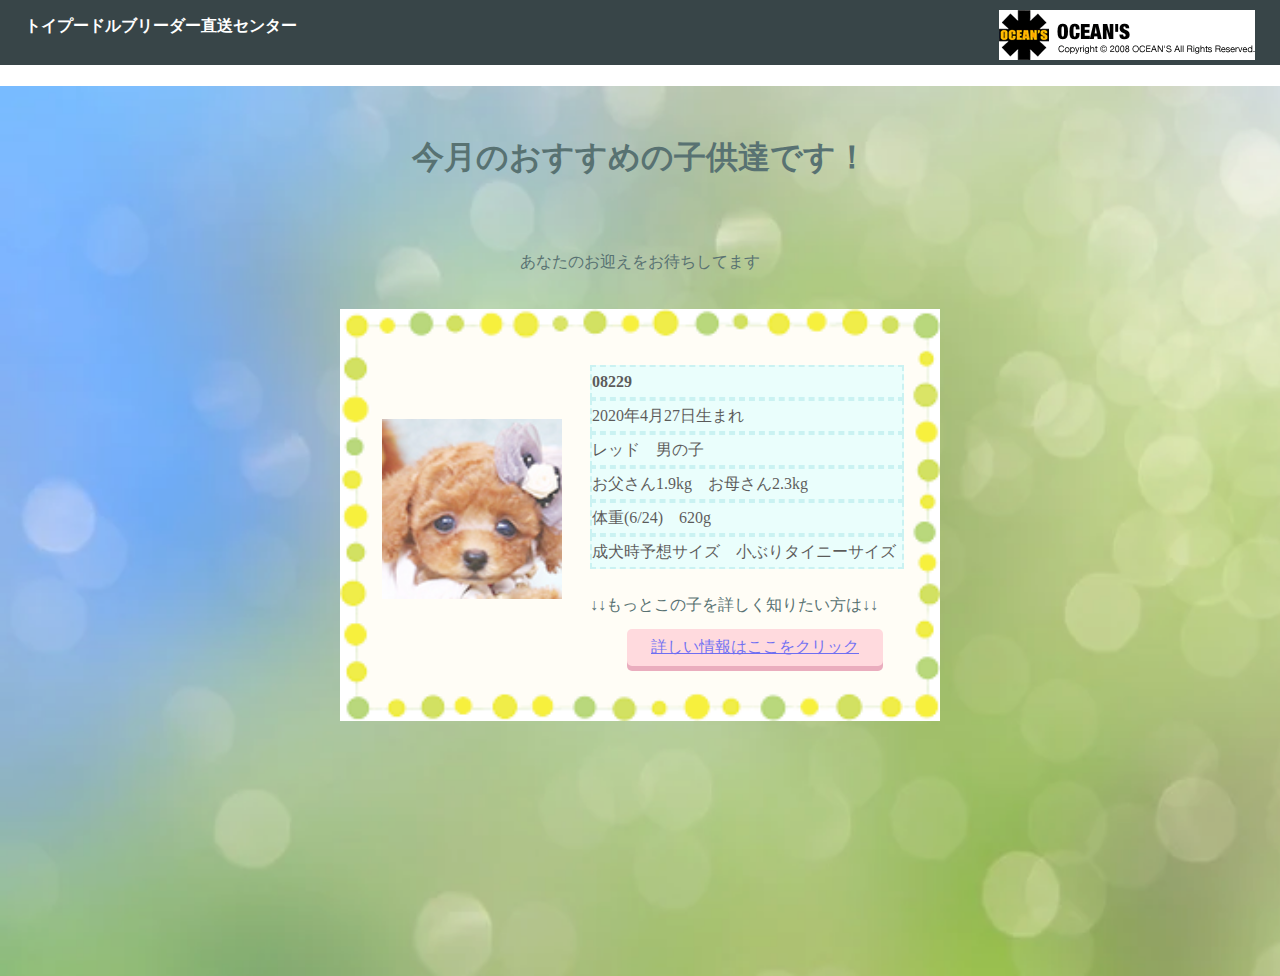
<file: index.html>
<!DOCTYPE html>
<html>
<head>
  <meta charset="utf-8">
  <meta name="viewport" content="width=device-width, initial-scale=1.0">
  <title>Sample</title>
  <link href="https://maxcdn.bootstrapcdn.com/font-awesome/4.7.0/css/font-awesome.min.css" rel="stylesheet" integrity="sha384-wvfXpqpZZVQGK6TAh5PVlGOfQNHSoD2xbE+QkPxCAFlNEevoEH3Sl0sibVcOQVnN" crossorigin="anonymous">
  <link rel="stylesheet" type="text/css" href="stylesheet.css">
</head>
<body>
  <header>
    <div class="container">
      <div class="header-left">
        <p>トイプードルブリーダー直送センター</p>
      </div>
     
      <div class="header-right">
        <img src="index_logo.gif">
      </div>
    </div>
  </header>
  <div class="top-wrapper">
    <div class="container">
      <h1>今月のおすすめの子供達です！</h1>
      <p>あなたのお迎えをお待ちしてます</p>
      
    </div>
    <div class="profeel">
     
       <img class="prf-back" src="dogflame2.png">
         <div clas="prf-txt">
          <ul>
            <li class="prf-no">08229</li>
            <li>2020年4月27日生まれ</li>
            <li>レッド　男の子</li>
            <li>お父さん1.9kg　お母さん2.3kg</li>
            <li>体重(6/24)　620g</li>
            <li>成犬時予想サイズ　小ぶりタイニーサイズ</li>
          </ul>
        </div>
           <img class="smn" src="smn.jpg">
      <div class="word">
        <p>↓↓もっとこの子を詳しく知りたい方は↓↓</p>
      </div>
         
        <div class="btn">
         <a href="prf.html">詳しい情報はここをクリック</a>
        </div>   
     
     </div>
   </div>
    
  
  <footer>
    
  </footer>
</body>
</html>
</file>
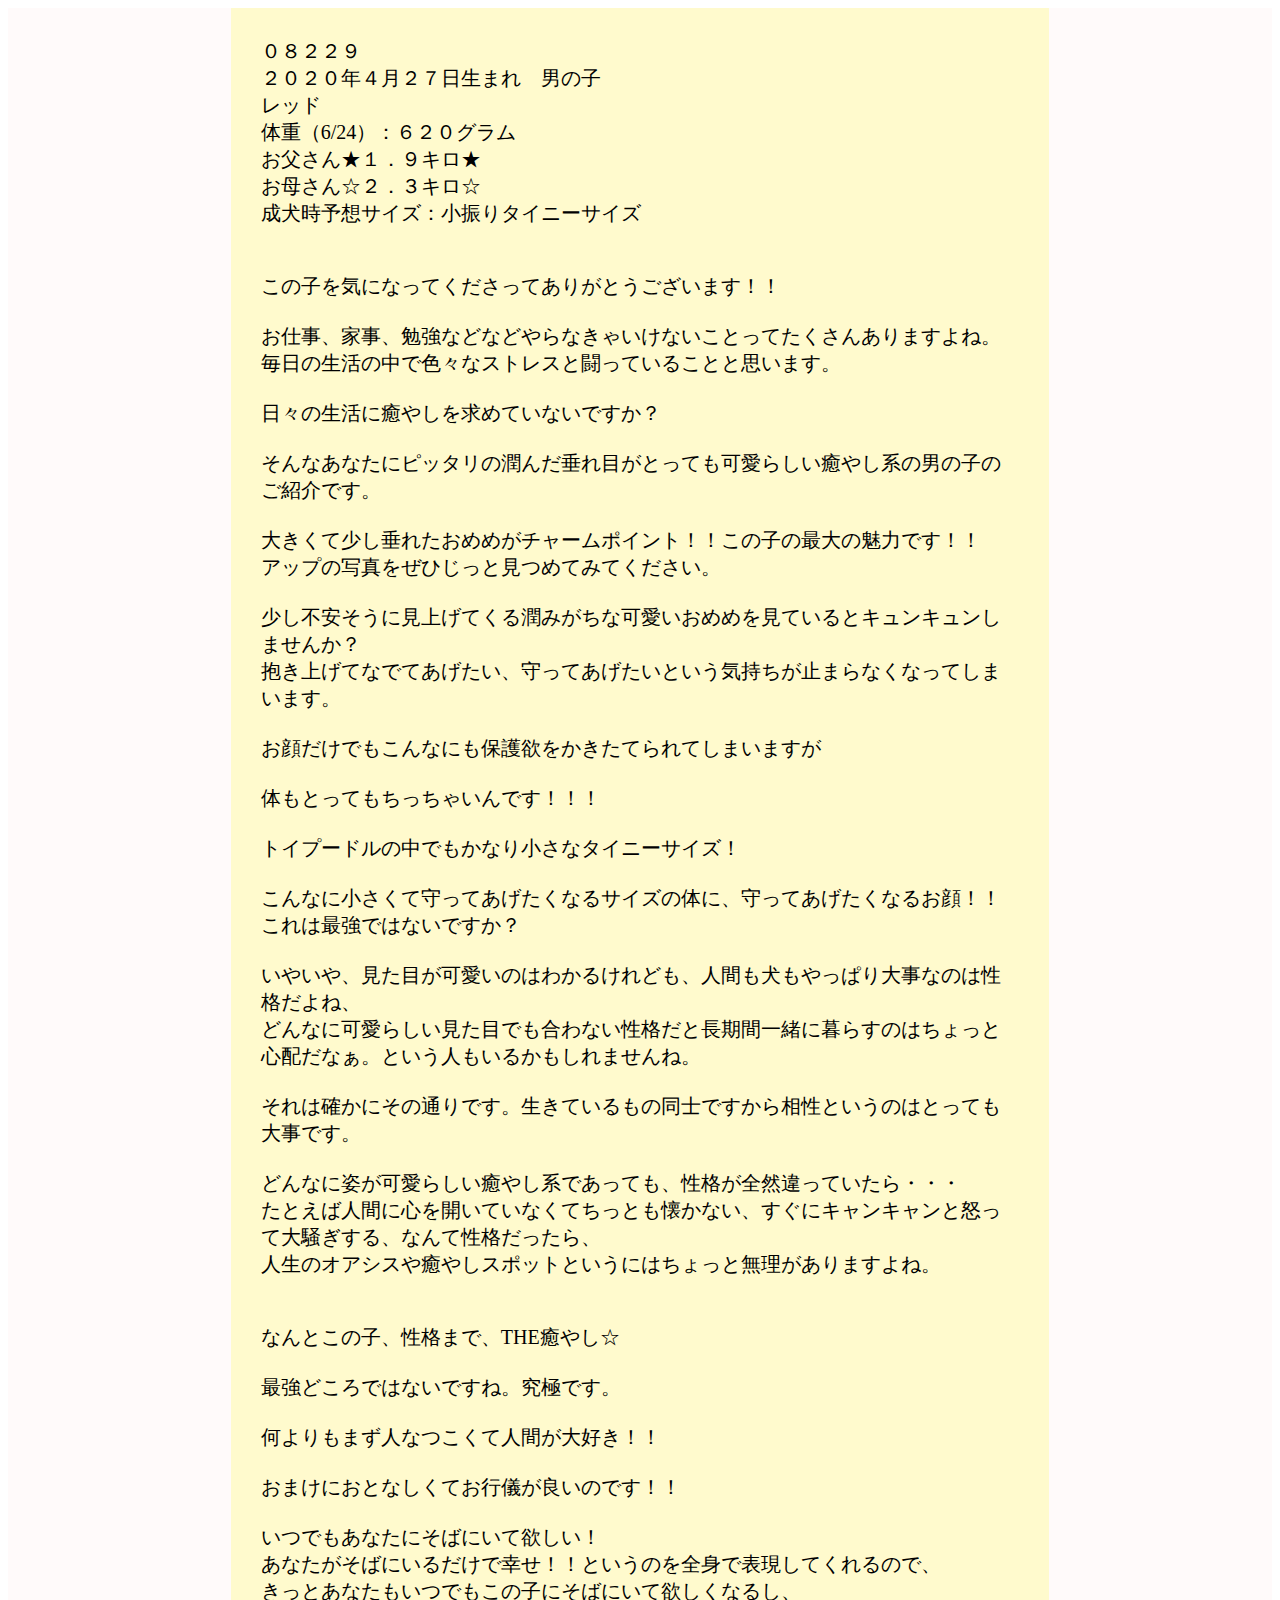
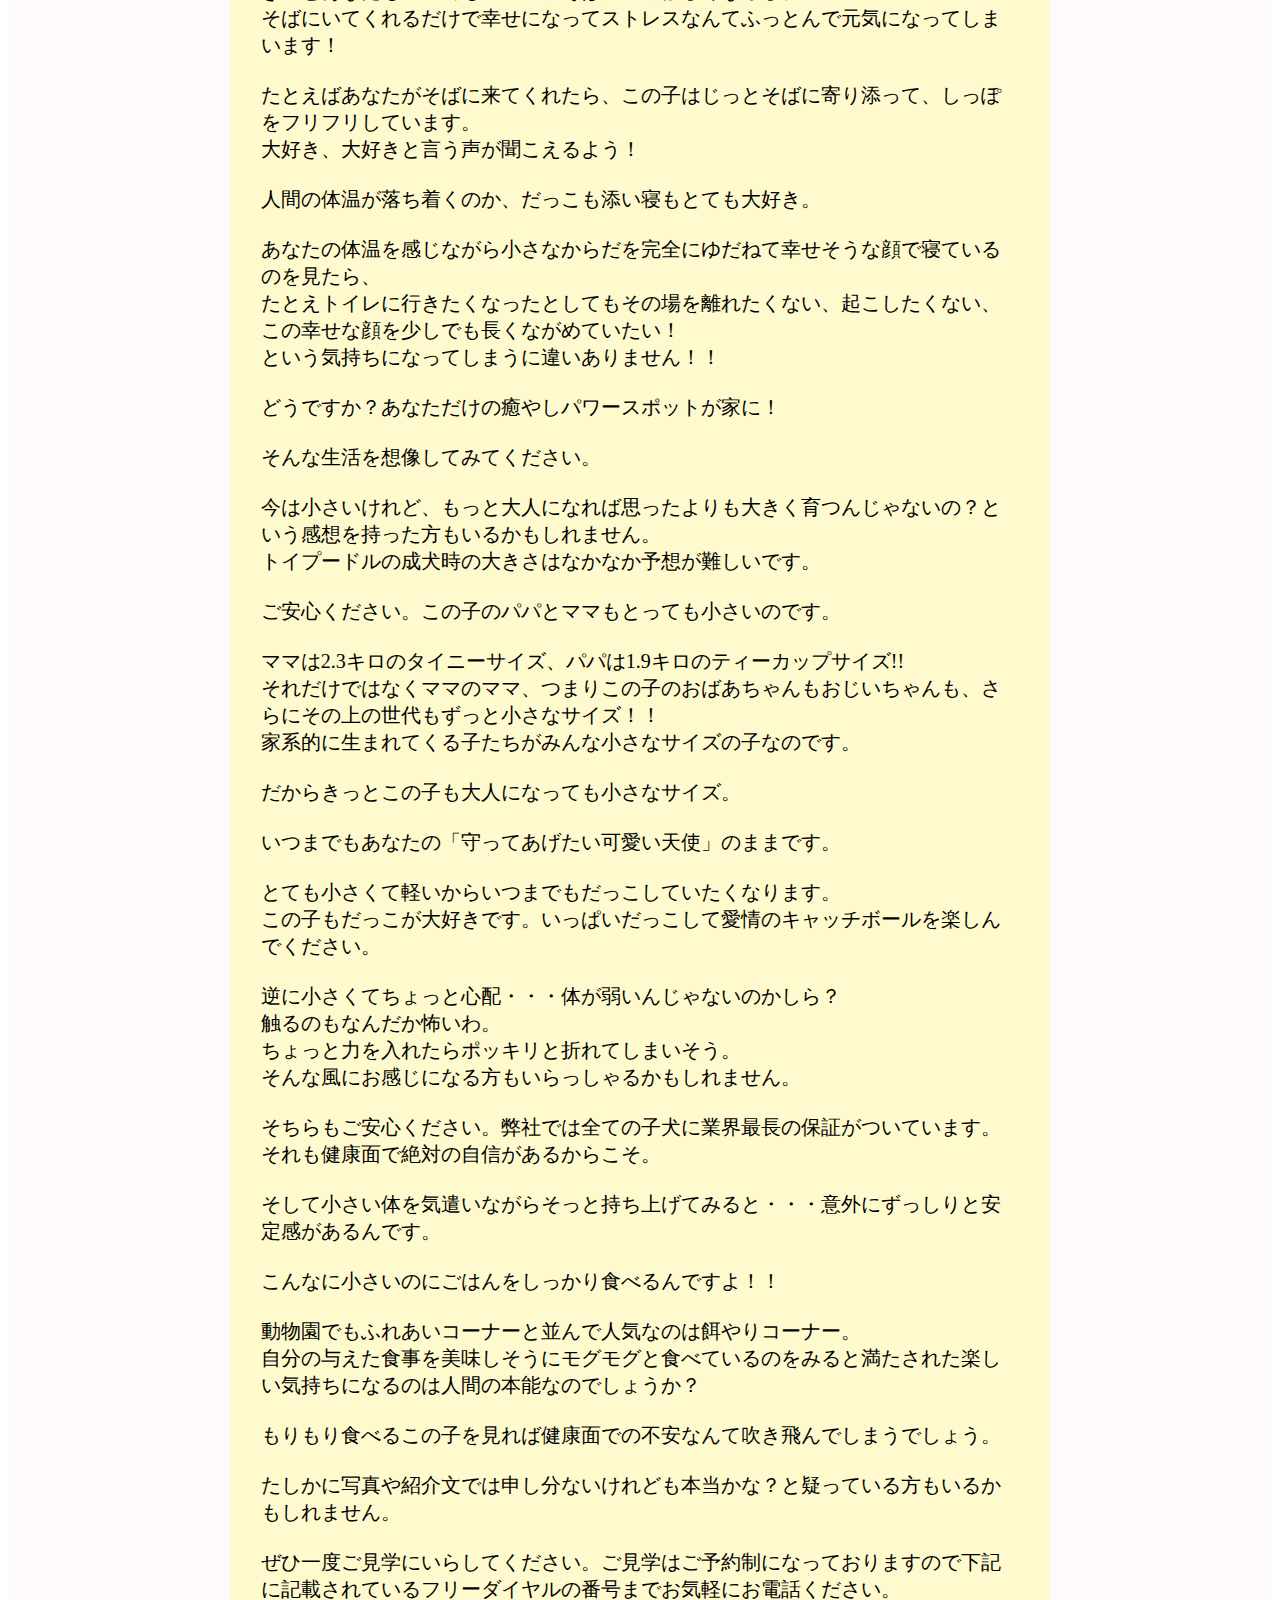
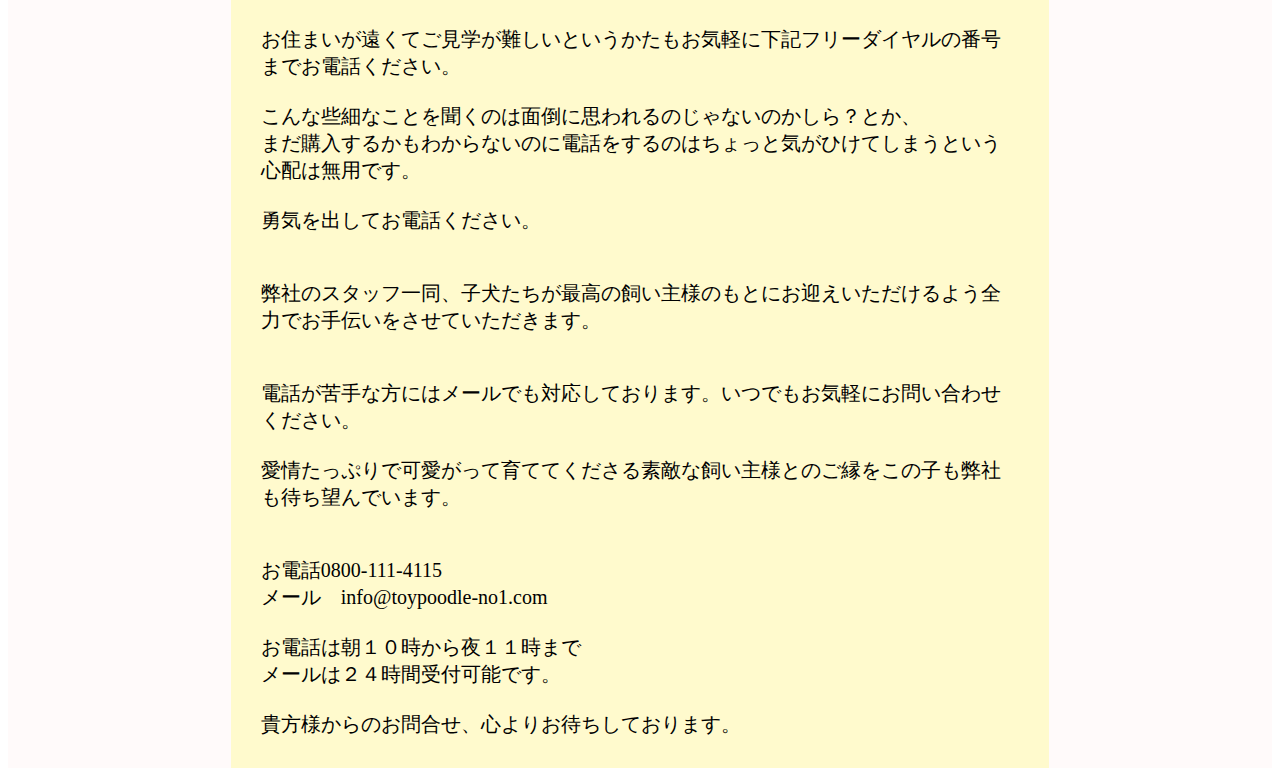
<file: prf.html>
<!DOCTYPE html>
<html>
   <head>
        <meta charset="utf-8">
        <title>Profile</title>
                

   </head>
   <body>
      <div class="container">
      <div class="long-txt">
         <style type="text/css">

            .container{
               background-color:snow;
               width:100%;
            }
            
            .long-txt{
               width:60%;
            padding:10px 30px;
               margin:0 auto;
               background-color:#fffacd;
               font-size:20px;
               
            }
           
</style>
    <p>０８２２９<br>
２０２０年４月２７日生まれ　男の子<br>
レッド<br>
体重（6/24）：６２０グラム<br>
お父さん★１．９キロ★<br>
お母さん☆２．３キロ☆<br>
成犬時予想サイズ：小振りタイニーサイズ<br>
       <br>
<br>
この子を気になってくださってありがとうございます！！<br><br>
お仕事、家事、勉強などなどやらなきゃいけないことってたくさんありますよね。<br>
毎日の生活の中で色々なストレスと闘っていることと思います。<br>
                                                                     <br>
日々の生活に癒やしを求めていないですか？<br>
       <br>
そんなあなたにピッタリの潤んだ垂れ目がとっても可愛らしい癒やし系の男の子のご紹介です。<br>
<br>
大きくて少し垂れたおめめがチャームポイント！！この子の最大の魅力です！！<br>
アップの写真をぜひじっと見つめてみてください。<br>
<br>
少し不安そうに見上げてくる潤みがちな可愛いおめめを見ているとキュンキュンしませんか？<br>
抱き上げてなでてあげたい、守ってあげたいという気持ちが止まらなくなってしまいます。<br>
       <br>
お顔だけでもこんなにも保護欲をかきたてられてしまいますが<br>
       <br>
体もとってもちっちゃいんです！！！<br>
       <br>
トイプードルの中でもかなり小さなタイニーサイズ！<br>
       <br>
こんなに小さくて守ってあげたくなるサイズの体に、守ってあげたくなるお顔！！<br>
これは最強ではないですか？<br>
       <br>
いやいや、見た目が可愛いのはわかるけれども、人間も犬もやっぱり大事なのは性格だよね、<br>
どんなに可愛らしい見た目でも合わない性格だと長期間一緒に暮らすのはちょっと心配だなぁ。という人もいるかもしれませんね。<br>
       <br>
それは確かにその通りです。生きているもの同士ですから相性というのはとっても大事です。<br>
       <br>
どんなに姿が可愛らしい癒やし系であっても、性格が全然違っていたら・・・<br>
たとえば人間に心を開いていなくてちっとも懐かない、すぐにキャンキャンと怒って大騒ぎする、なんて性格だったら、<br>
人生のオアシスや癒やしスポットというにはちょっと無理がありますよね。<br>
<br>
       <br>
なんとこの子、性格まで、THE癒やし☆<br>
<br>
最強どころではないですね。究極です。<br>
       <br>
何よりもまず人なつこくて人間が大好き！！<br>
       <br>
おまけにおとなしくてお行儀が良いのです！！<br>
       <br>
いつでもあなたにそばにいて欲しい！<br>
あなたがそばにいるだけで幸せ！！というのを全身で表現してくれるので、<br>
きっとあなたもいつでもこの子にそばにいて欲しくなるし、<br>
そばにいてくれるだけで幸せになってストレスなんてふっとんで元気になってしまいます！<br>
       <br>
たとえばあなたがそばに来てくれたら、この子はじっとそばに寄り添って、しっぽをフリフリしています。<br>
大好き、大好きと言う声が聞こえるよう！<br>
       <br>
人間の体温が落ち着くのか、だっこも添い寝もとても大好き。<br>
       <br>
あなたの体温を感じながら小さなからだを完全にゆだねて幸せそうな顔で寝ているのを見たら、<br>
たとえトイレに行きたくなったとしてもその場を離れたくない、起こしたくない、この幸せな顔を少しでも長くながめていたい！<br>
という気持ちになってしまうに違いありません！！<br>
       <br>
どうですか？あなただけの癒やしパワースポットが家に！<br>
       <br>
そんな生活を想像してみてください。<br>
       <br>
今は小さいけれど、もっと大人になれば思ったよりも大きく育つんじゃないの？という感想を持った方もいるかもしれません。<br>
トイプードルの成犬時の大きさはなかなか予想が難しいです。<br>
<br>
ご安心ください。この子のパパとママもとっても小さいのです。<br>
<br>
ママは2.3キロのタイニーサイズ、パパは1.9キロのティーカップサイズ!!<br>
それだけではなくママのママ、つまりこの子のおばあちゃんもおじいちゃんも、さらにその上の世代もずっと小さなサイズ！！<br>
家系的に生まれてくる子たちがみんな小さなサイズの子なのです。<br>
       <br>
だからきっとこの子も大人になっても小さなサイズ。<br>
       <br>
いつまでもあなたの「守ってあげたい可愛い天使」のままです。<br>
       <br>
とても小さくて軽いからいつまでもだっこしていたくなります。<br>
この子もだっこが大好きです。いっぱいだっこして愛情のキャッチボールを楽しんでください。<br>
       <br>
逆に小さくてちょっと心配・・・体が弱いんじゃないのかしら？<br>
触るのもなんだか怖いわ。<br>
ちょっと力を入れたらポッキリと折れてしまいそう。<br>
そんな風にお感じになる方もいらっしゃるかもしれません。<br>
       <br>
そちらもご安心ください。弊社では全ての子犬に業界最長の保証がついています。<br>
それも健康面で絶対の自信があるからこそ。<br>
<br>
そして小さい体を気遣いながらそっと持ち上げてみると・・・意外にずっしりと安定感があるんです。<br>
<br>
こんなに小さいのにごはんをしっかり食べるんですよ！！<br>
       <br>
動物園でもふれあいコーナーと並んで人気なのは餌やりコーナー。<br>
自分の与えた食事を美味しそうにモグモグと食べているのをみると満たされた楽しい気持ちになるのは人間の本能なのでしょうか？<br>
       <br>
もりもり食べるこの子を見れば健康面での不安なんて吹き飛んでしまうでしょう。<br>
<br>
たしかに写真や紹介文では申し分ないけれども本当かな？と疑っている方もいるかもしれません。<br>
<br>
ぜひ一度ご見学にいらしてください。ご見学はご予約制になっておりますので下記に記載されているフリーダイヤルの番号までお気軽にお電話ください。<br>
<br>
お住まいが遠くてご見学が難しいというかたもお気軽に下記フリーダイヤルの番号までお電話ください。<br>
       <br>
こんな些細なことを聞くのは面倒に思われるのじゃないのかしら？とか、<br>
まだ購入するかもわからないのに電話をするのはちょっと気がひけてしまうという心配は無用です。<br>
       <br>
勇気を出してお電話ください。<br>
       <br>
       <br>
弊社のスタッフ一同、子犬たちが最高の飼い主様のもとにお迎えいただけるよう全力でお手伝いをさせていただきます。<br>
       <br>
<br>
電話が苦手な方にはメールでも対応しております。いつでもお気軽にお問い合わせください。<br>
<br>
愛情たっぷりで可愛がって育ててくださる素敵な飼い主様とのご縁をこの子も弊社も待ち望んでいます。<br>
<br>
       <br>
お電話0800-111-4115<br>
メール　info@toypoodle-no1.com<br>
<br>
お電話は朝１０時から夜１１時まで<br>
メールは２４時間受付可能です。<br>
<br>
貴方様からのお問合せ、心よりお待ちしております。<br>

</P>
      </div>
      </div>
   </body>
</html>
</file>
<file: stylesheet.css>
body {
  margin: 0;
 list-style:none;
}





.top-wrapper {

  background-image: url(backgr.png);
  opacity:0.8;
  background-size: cover;
  text-align: center;
  width:100%;
  height:890px;
}



header {
  height: 65px;
  width: 100%;
  background-color: rgba(34,49,52,0.9);
  top: 0;

}



.header-left {
  float: left;
  color:white;
  margin-left:25px;
  font-weight:bold;
}

.header-right {
  float: right;
  margin-right: 25px;
  margin-top:10px;
 width:256px;
 height:50px;
}

.header-right a {
  line-height: 65px;
  padding: 0 25px;
  color: white;
  display: block;
  float: left;

}


.top-wrapper p{
  color:#2f4f4f;
  padding-top:50px;
  padding-bottom:20px;
}
.top-wrapper h1{
  color:#2f4f4f;
  padding-top:50px;
}

li{
  background-color:#e0ffff;
  text-align:left;
  border:2px #afeeee dashed;
  width:310px;

  list-style:none;
  opacity:0.8;
  line-height:30px;
  
}
ul{
  position:absolute;
  top:40px;
  left:220px;
}


.prf-back{
  width:600px;
}

.btn{
  background-color:pink;
  padding:8px 24px;
  border-radius:5px;
  box-shadow:0 5px #db7093;
  display:block;
  opacity:0.7;
  text-decoration:none;
  position:absolute;
  left:297px;
  top:320px;
}
.btn:hover{
  opacity:1;
}



.smn{
  height:180px;
  width:180px;
  position:absolute;
  top:110px;
  left:52px;
  
}
  
  .profeel{
    width:620px;
    margin:0 auto;
    position:relative;
}
.prf-txt{
  
  width:350px;
}

.word p{
  position:absolute;
  top:220px;
  left:260px;
}

li.prf-no{
  font-weight:bold;
}
</file>
